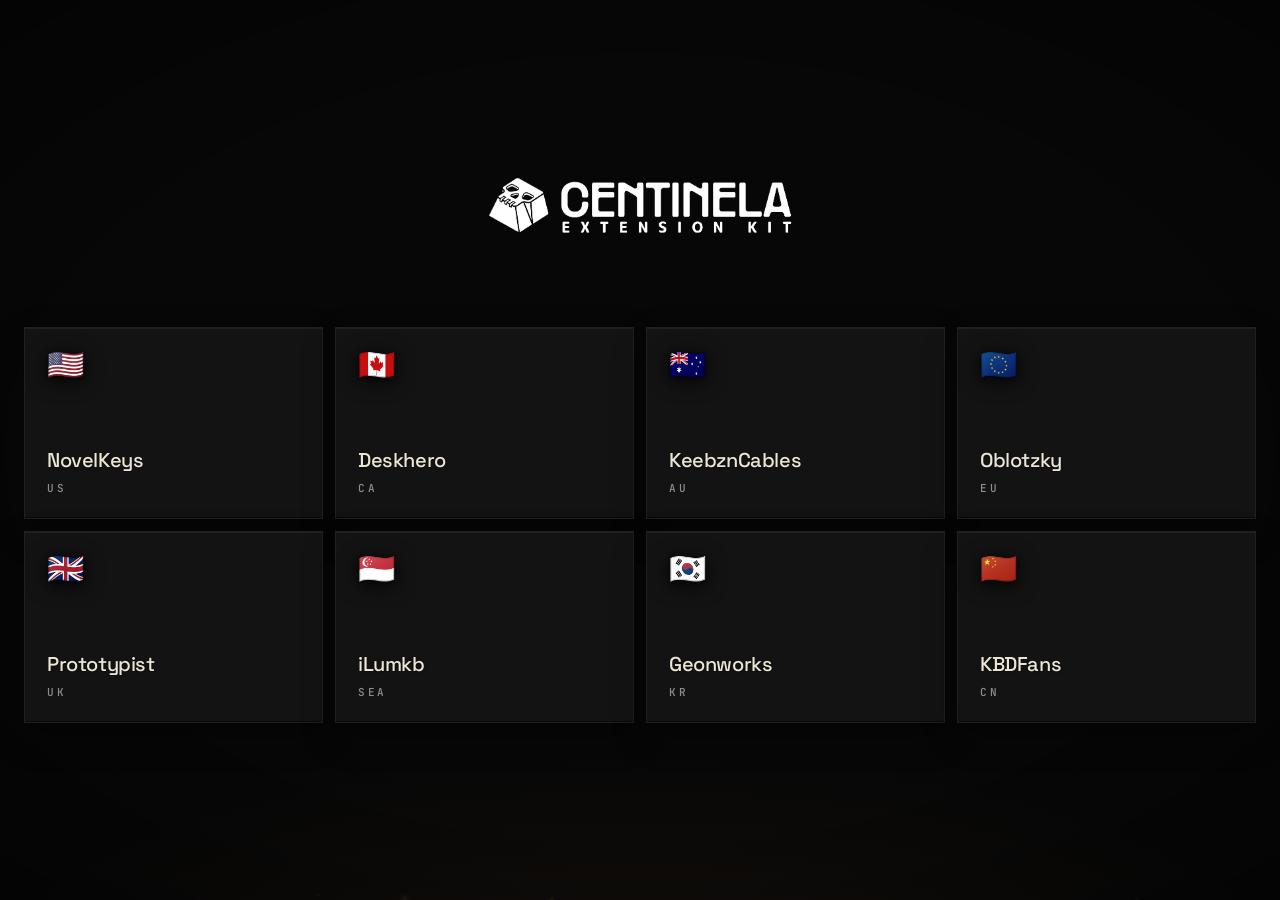
<file: centinela/index.html>
<!DOCTYPE html>
<html lang="en">
<head>
  <meta charset="UTF-8" />
  <meta name="viewport" content="width=device-width, initial-scale=1.0" />
  <title>GMK Centinela — Vendors</title>
  <meta name="description" content="Regional vendors for GMK Centinela, an extension kit from GMK Mictlán." />
  <meta name="theme-color" content="#060606" />
  <meta property="og:title" content="GMK Centinela — Vendors" />
  <meta property="og:description" content="Regional vendors for GMK Centinela, an extension kit from GMK Mictlán." />
  <meta property="og:type" content="website" />
  <link rel="icon" href="/favicon.ico" />

  <link rel="preconnect" href="https://fonts.googleapis.com" />
  <link rel="preconnect" href="https://fonts.gstatic.com" crossorigin />
  <link
    rel="stylesheet"
    href="https://fonts.googleapis.com/css2?family=JetBrains+Mono:wght@500&family=Space+Grotesk:wght@500;600&display=swap"
  />

  <style>
    :root {
      --fg-rgb:       237 230 214;
      --accent-rgb:   196 122 63;

      --bg:           #060606;
      --bg-card-top:  #111111;
      --bg-card-bot:  #050505;
      --fg:           rgb(var(--fg-rgb));
      --muted:        #8f8f8a;                           /* neutral muted for dark mode */
      --line:         rgb(var(--fg-rgb) / 0.07);
      --line-strong:  rgb(var(--fg-rgb) / 0.14);
      --accent:       rgb(var(--accent-rgb));

      --font-sans: "Space Grotesk", ui-sans-serif, -apple-system, BlinkMacSystemFont, "Segoe UI", system-ui, sans-serif;
      --font-mono: "JetBrains Mono", ui-monospace, SFMono-Regular, "SF Mono", Menlo, Consolas, "Liberation Mono", monospace;

      --ease:     cubic-bezier(0.2, 0.7, 0.2, 1);
      --ease-out: cubic-bezier(0.19, 1, 0.22, 1);
    }

    * { box-sizing: border-box; }

    html, body {
      margin: 0;
      padding: 0;
      background: #060606;
      color: var(--fg);
      font-family: var(--font-sans);
      font-size: 1rem;
      font-weight: 500;
      line-height: 1.3;
      letter-spacing: -0.01em;
      -webkit-font-smoothing: antialiased;
      -moz-osx-font-smoothing: grayscale;
      text-rendering: optimizeLegibility;
      font-kerning: normal;
      font-feature-settings: "kern", "liga", "calt";
    }

    body {
      min-height: 100dvh;
      display: grid;
      place-items: center;
      padding: 5rem 1.5rem;
      position: relative;
      overflow-x: hidden;

      /* Subtle ambient depth — true dark base, particles carry the color */
      background:
        radial-gradient(ellipse 90% 45% at 50% 110%, rgb(var(--accent-rgb) / 0.07), transparent 60%),
        #060606;
    }

    /* Ember particle canvas — GPU-composited background layer */
    #embers {
      position: fixed;
      inset: 0;
      z-index: 0;
      pointer-events: none;
    }

    /* Cursor-tracked ambient glow — follows mouse across viewport */
    .ambient {
      position: fixed;
      inset: 0;
      z-index: 0;
      pointer-events: none;
      opacity: 0;
      transition: opacity 800ms var(--ease);
      background: radial-gradient(
        circle 520px at var(--cx, 50%) var(--cy, 50%),
        rgb(var(--accent-rgb) / 0.09),
        transparent 60%
      );
    }

    body.has-cursor .ambient { opacity: 1; }

    /* Film grain — material quality */
    body::before {
      content: "";
      position: fixed;
      inset: 0;
      pointer-events: none;
      background-image: url("data:image/svg+xml;utf8,<svg xmlns='http://www.w3.org/2000/svg' width='240' height='240'><filter id='n'><feTurbulence type='fractalNoise' baseFrequency='0.9' numOctaves='2' stitchTiles='stitch'/><feColorMatrix values='0 0 0 0 0.93  0 0 0 0 0.9  0 0 0 0 0.84  0 0 0 0.06 0'/></filter><rect width='100%' height='100%' filter='url(%23n)'/></svg>");
      opacity: 0.5;
      mix-blend-mode: overlay;
      z-index: 1;
    }

    /* Edge vignette — cinematic */
    body::after {
      content: "";
      position: fixed;
      inset: 0;
      pointer-events: none;
      background: radial-gradient(ellipse 90% 80% at 50% 50%, transparent 55%, rgba(0,0,0,0.55) 100%);
      z-index: 1;
    }

    main {
      width: 100%;
      max-width: 82rem;
      position: relative;
      z-index: 2;
    }

    /* ——— Choreographed entrance ——— */
    @keyframes logoAppear {
      0% {
        opacity: 0;
        filter: blur(28px) brightness(0.4);
        transform: scale(0.96) translateY(12px);
      }
      100% {
        opacity: 1;
        filter: blur(0) brightness(1);
        transform: scale(1) translateY(0);
      }
    }

    @keyframes cardIn {
      from {
        opacity: 0;
        transform: perspective(800px) rotateX(12deg) translateY(24px);
      }
      to {
        opacity: 1;
        transform: perspective(800px) rotateX(0) translateY(0);
      }
    }

    /* ——— Header ——— */
    header {
      text-align: center;
      margin-bottom: 5.5rem;
    }

    h1 {
      margin: 0;
      line-height: 0;
    }

    .logo {
      display: inline-block;
      width: 100%;
      max-width: clamp(11rem, 32vw, 19rem);
      height: auto;
      user-select: none;
      -webkit-user-drag: none;
      animation: logoAppear 1200ms var(--ease-out) 150ms both;
      will-change: filter, opacity, transform;
    }

    /* ——— Grid of sentinels ——— */
    .grid {
      list-style: none;
      margin: 0;
      padding: 0;
      display: grid;
      grid-template-columns: repeat(8, 1fr);
      gap: 0.625rem;
    }

    .grid > li {
      opacity: 0;
      animation: cardIn 900ms var(--ease-out) both;
      animation-delay: calc(800ms + var(--i, 0) * 80ms);
    }

    /* Each card is its own 3D scene — tilt uses --rx / --ry set by JS.
       Flat surface; keycap feel comes from the inset top-edge glint +
       bottom-edge shadow + drop shadow. No internal gradient. */
    .card {
      position: relative;
      display: block;
      padding: 1.125rem;
      min-height: 10.5rem;
      background: #131313;
      border: 1px solid rgb(var(--fg-rgb) / 0.06);
      color: var(--fg);
      text-decoration: none;
      overflow: hidden;
      isolation: isolate;
      transform: perspective(900px) rotateX(var(--rx, 0deg)) rotateY(var(--ry, 0deg));
      transform-style: preserve-3d;
      transform-origin: center center;
      /* scale is a separate property — composes cleanly with the rAF-driven tilt transform */
      scale: 1;
      transition:
        scale 220ms var(--ease-out),
        border-color 280ms var(--ease),
        box-shadow 300ms var(--ease);
      box-shadow:
        inset 0  1px 0 rgb(var(--fg-rgb) / 0.06),   /* top-edge light glint */
        inset 0 -1px 0 rgba(0, 0, 0, 0.5),           /* bottom-edge shadow */
        0 1px 2px rgba(0, 0, 0, 0.4),
        0 14px 32px rgba(0, 0, 0, 0.32);
      will-change: transform;
    }

    /* Cursor-tracked shine inside card — simulates light
       sweeping across the polished keycap surface */
    .card::before {
      content: "";
      position: absolute;
      inset: 0;
      pointer-events: none;
      background: radial-gradient(
        circle 260px at var(--mx, 50%) var(--my, 50%),
        rgb(var(--fg-rgb) / 0.09),
        transparent 55%
      );
      opacity: 0;
      transition: opacity 280ms var(--ease);
      z-index: 1;
      mix-blend-mode: screen;
    }

    /* Ember glow at card base — intensifies on hover */
    .card::after {
      content: "";
      position: absolute;
      inset: 0;
      pointer-events: none;
      background: radial-gradient(
        ellipse 90% 60% at 50% 130%,
        rgb(var(--accent-rgb) / 0.28),
        transparent 55%
      );
      opacity: 0;
      transition: opacity 280ms var(--ease);
      z-index: 0;
    }

    .card:hover,
    .card:focus-visible {
      border-color: rgb(var(--accent-rgb) / 0.35);
      box-shadow:
        inset 0  1px 0 rgb(var(--fg-rgb) / 0.1),   /* brighter top glint on hover */
        inset 0 -1px 0 rgba(0, 0, 0, 0.5),
        0 2px 6px rgba(0, 0, 0, 0.5),
        0 28px 64px rgb(var(--accent-rgb) / 0.22),
        0 0 0 1px rgb(var(--accent-rgb) / 0.08);
    }

    .card:hover::before,
    .card:focus-visible::before { opacity: 1; }
    .card:hover::after,
    .card:focus-visible::after  { opacity: 1; }

    /* Press feedback — asymmetric timing: fast in, slower release */
    .card:active {
      scale: 0.975;
      transition:
        scale 80ms var(--ease-out),
        border-color 280ms var(--ease),
        box-shadow 300ms var(--ease);
    }

    .card:focus-visible {
      outline: 2px solid var(--accent);
      outline-offset: -2px;
    }

    /* ——— Preserve-3d depth layers inside each card ——— */
    .flag {
      position: relative;
      z-index: 2;
      display: inline-block;
      font-size: 1.625rem;
      line-height: 1;
      filter:
        saturate(0.72)
        drop-shadow(0 3px 10px rgba(0, 0, 0, 0.58))
        drop-shadow(0 1px 2px rgba(0, 0, 0, 0.75));
      transform: translateZ(40px);
      transition: filter 260ms var(--ease);
      font-family:
        "Apple Color Emoji",
        "Segoe UI Emoji",
        "Noto Color Emoji",
        "Twemoji Mozilla",
        sans-serif;
    }

    .card:hover .flag,
    .card:focus-visible .flag {
      filter:
        saturate(1)
        drop-shadow(0 6px 18px rgba(0, 0, 0, 0.65))
        drop-shadow(0 1px 3px rgba(0, 0, 0, 0.85));
    }

    .content {
      position: absolute;
      left: 1.125rem;
      right: 1.125rem;
      bottom: 1.125rem;
      display: flex;
      flex-direction: column;
      gap: 0.5rem;
      transform: translateZ(20px);
      z-index: 2;
    }

    .name {
      font-family: var(--font-sans);
      font-size: 1rem;
      font-weight: 500;
      letter-spacing: -0.02em;
      line-height: 1.15;
      color: var(--fg);
      text-shadow: 0 1px 2px rgba(0, 0, 0, 0.4);
      /* Prevent awkward wrap on narrow 8-up cards */
      overflow: hidden;
      text-overflow: ellipsis;
      white-space: nowrap;
    }

    .meta {
      display: flex;
      justify-content: space-between;
      align-items: center;
      height: 1rem;
    }

    .code {
      font-family: var(--font-mono);
      font-size: 0.6875rem;
      font-weight: 500;
      letter-spacing: 0.24em;
      text-transform: uppercase;
      color: var(--muted);
      line-height: 1;
    }

    .arrow {
      font-family: var(--font-mono);
      font-size: 0.875rem;
      color: var(--accent);
      line-height: 1;
      opacity: 0;
      transform: translate(-4px, 4px);
      transition:
        opacity 240ms var(--ease),
        transform 280ms var(--ease);
    }

    .card:hover .arrow,
    .card:focus-visible .arrow {
      opacity: 1;
      transform: translate(0, 0);
    }

    /* ——— Responsive ——— */
    @media (max-width: 1280px) {
      .grid { grid-template-columns: repeat(4, 1fr); gap: 0.75rem; }
      .card { min-height: 12rem; padding: 1.375rem; }
      .content { left: 1.375rem; right: 1.375rem; bottom: 1.375rem; }
      .name { font-size: 1.25rem; }
      .flag { font-size: 1.875rem; }
    }

    /* Mobile: single-column horizontal rows — each card becomes
       a compact row with flag · name · code · arrow in one line. */
    @media (max-width: 640px) {
      body { padding: 3rem 1.125rem; }
      header { margin-bottom: 3.5rem; }
      .grid { grid-template-columns: 1fr; gap: 0.5rem; }

      .card {
        display: flex;
        flex-direction: row;
        align-items: center;
        gap: 1rem;
        min-height: auto;
        padding: 0.875rem 1.125rem;
      }

      .flag {
        font-size: 1.625rem;
        transform: translateZ(24px);
        flex-shrink: 0;
      }

      .content {
        position: static;          /* override desktop absolute positioning */
        left: auto; right: auto; bottom: auto;
        flex: 1;
        flex-direction: row;
        align-items: center;
        justify-content: space-between;
        gap: 0.75rem;
        transform: translateZ(16px);
      }

      .name {
        font-size: 1.0625rem;
        flex: 1;
        min-width: 0;              /* allow ellipsis inside flex child */
      }

      .meta {
        height: auto;
        gap: 0.625rem;
        flex: none;
      }
    }

    @media (prefers-reduced-motion: reduce) {
      *, *::before, *::after {
        animation-duration: 0.001ms !important;
        animation-delay: 0ms !important;
        transition-duration: 0.001ms !important;
      }
      .card { transform: none !important; }
      #embers, .ambient { display: none !important; }
      .grid > li { opacity: 1; }
    }
  </style>
</head>
<body>
  <canvas id="embers" aria-hidden="true"></canvas>
  <div class="ambient" aria-hidden="true"></div>

  <main>
    <header>
      <h1>
        <img
          class="logo"
          src="./centinela-logo.png"
          alt="Centinela"
          decoding="async"
          fetchpriority="high"
        />
      </h1>
    </header>

    <ul class="grid" aria-label="Regional vendors">
      <li style="--i:0">
        <a class="card" href="https://novelkeys.com/collections/top-dogs/products/gmk-centinela-extension-kit" target="_blank" rel="noopener noreferrer">
          <span class="flag" aria-hidden="true">🇺🇸</span>
          <div class="content">
            <span class="name">NovelKeys</span>
            <div class="meta"><span class="code">US</span><span class="arrow" aria-hidden="true">↗</span></div>
          </div>
        </a>
      </li>
      <li style="--i:1">
        <a class="card" href="https://www.deskhero.ca/products/centinela-extension-kit" target="_blank" rel="noopener noreferrer">
          <span class="flag" aria-hidden="true">🇨🇦</span>
          <div class="content">
            <span class="name">Deskhero</span>
            <div class="meta"><span class="code">CA</span><span class="arrow" aria-hidden="true">↗</span></div>
          </div>
        </a>
      </li>
      <li style="--i:2">
        <a class="card" href="https://www.keebzncables.com/collections/live-group-buys/products/group-buy-gmk-cyl-centinela-extension-kit" target="_blank" rel="noopener noreferrer">
          <span class="flag" aria-hidden="true">🇦🇺</span>
          <div class="content">
            <span class="name">KeebznCables</span>
            <div class="meta"><span class="code">AU</span><span class="arrow" aria-hidden="true">↗</span></div>
          </div>
        </a>
      </li>
      <li style="--i:3">
        <a class="card" href="https://oblotzky.industries/products/gmk-cyl-centinela-extension-kit" target="_blank" rel="noopener noreferrer">
          <span class="flag" aria-hidden="true">🇪🇺</span>
          <div class="content">
            <span class="name">Oblotzky</span>
            <div class="meta"><span class="code">EU</span><span class="arrow" aria-hidden="true">↗</span></div>
          </div>
        </a>
      </li>
      <li style="--i:4">
        <a class="card" href="https://prototypist.net/products/group-buy-gmk-centinela-extension-kit" target="_blank" rel="noopener noreferrer">
          <span class="flag" aria-hidden="true">🇬🇧</span>
          <div class="content">
            <span class="name">Prototypist</span>
            <div class="meta"><span class="code">UK</span><span class="arrow" aria-hidden="true">↗</span></div>
          </div>
        </a>
      </li>
      <li style="--i:5">
        <a class="card" href="https://ilumkb.com/products/centinela-extension-kit" target="_blank" rel="noopener noreferrer">
          <span class="flag" aria-hidden="true">🇸🇬</span>
          <div class="content">
            <span class="name">iLumkb</span>
            <div class="meta"><span class="code">SEA</span><span class="arrow" aria-hidden="true">↗</span></div>
          </div>
        </a>
      </li>
      <li style="--i:6">
        <a class="card" href="https://geon.works/products/group-buy-gmk-centinela-extension-kit" target="_blank" rel="noopener noreferrer">
          <span class="flag" aria-hidden="true">🇰🇷</span>
          <div class="content">
            <span class="name">Geonworks</span>
            <div class="meta"><span class="code">KR</span><span class="arrow" aria-hidden="true">↗</span></div>
          </div>
        </a>
      </li>
      <li style="--i:7">
        <a class="card" href="https://kbdfans.com/products/centinela-extension-kit" target="_blank" rel="noopener noreferrer">
          <span class="flag" aria-hidden="true">🇨🇳</span>
          <div class="content">
            <span class="name">KBDFans</span>
            <div class="meta"><span class="code">CN</span><span class="arrow" aria-hidden="true">↗</span></div>
          </div>
        </a>
      </li>
    </ul>
  </main>

  <script>
    (function () {
      var reduced = window.matchMedia('(prefers-reduced-motion: reduce)').matches;
      var cards = document.querySelectorAll('.card');
      if (!cards.length) return;
      var burst = function () {}; // no-op fallback; overridden below if motion is enabled

      /* ———————————————————————————————————————
         CONSOLE SIGNATURE — tasteful dev easter egg
         ——————————————————————————————————————— */
      if (window.console && console.log) {
        console.log(
          '%c CENTINELA ',
          'background:#c47a3f;color:#060606;padding:4px 12px;letter-spacing:0.3em;font-weight:700;font-family:monospace;'
        );
        console.log(
          '%cPress 1–8 to dispatch a sentinel.',
          'color:#8f8f8a;font-family:monospace;'
        );
      }

      /* ———————————————————————————————————————
         KEYBOARD SHORTCUTS — press 1–8 to activate
         the matching vendor. Works regardless of
         reduced-motion prefs (burst is a no-op in
         that case).
         ——————————————————————————————————————— */
      document.addEventListener('keydown', function (e) {
        if (e.metaKey || e.ctrlKey || e.altKey || e.shiftKey) return;
        var tag = e.target && e.target.tagName;
        if (tag === 'INPUT' || tag === 'TEXTAREA' || tag === 'SELECT') return;
        var n = parseInt(e.key, 10);
        if (!n || n < 1 || n > cards.length) return;
        e.preventDefault();
        var card = cards[n - 1];
        burst(card);
        // Brief delay so the burst is visible before navigation
        setTimeout(function () { card.click(); }, reduced ? 0 : 40);
      });

      if (reduced) return;

      /* ———————————————————————————————————————
         EMBER PARTICLE SYSTEM
         GPU-composited canvas, additive blending,
         sprite-cached for per-frame performance.
         ——————————————————————————————————————— */
      var canvas = document.getElementById('embers');
      var ctx = canvas.getContext('2d');
      var dpr = Math.min(window.devicePixelRatio || 1, 2);
      var W = 0, H = 0;

      function resize() {
        W = window.innerWidth;
        H = window.innerHeight;
        canvas.width  = W * dpr;
        canvas.height = H * dpr;
        canvas.style.width  = W + 'px';
        canvas.style.height = H + 'px';
        ctx.setTransform(dpr, 0, 0, dpr, 0, 0);
      }
      resize();
      window.addEventListener('resize', resize);

      // Pre-rendered sprite factory — four ceremonial hues
      var S = 48;
      function makeSprite(stops) {
        var c = document.createElement('canvas');
        c.width = c.height = S;
        var x = c.getContext('2d');
        var g = x.createRadialGradient(S/2, S/2, 0, S/2, S/2, S/2);
        for (var i = 0; i < stops.length; i++) g.addColorStop(stops[i][0], stops[i][1]);
        x.fillStyle = g;
        x.beginPath();
        x.arc(S/2, S/2, S/2, 0, Math.PI * 2);
        x.fill();
        return c;
      }

      // Weighted palette: amber dominates, bone + violet + crimson accent
      var palette = [
        { weight: 45, sprite: makeSprite([
            [0.00, 'rgba(255, 220, 160, 0.95)'],
            [0.18, 'rgba(240, 165,  90, 0.70)'],
            [0.45, 'rgba(196, 110,  50, 0.30)'],
            [1.00, 'rgba(196, 122,  63, 0)']
          ]) },
        { weight: 22, sprite: makeSprite([
            [0.00, 'rgba(255, 245, 220, 0.90)'],
            [0.20, 'rgba(230, 215, 175, 0.55)'],
            [0.50, 'rgba(190, 175, 140, 0.20)'],
            [1.00, 'rgba(190, 175, 140, 0)']
          ]) },
        { weight: 18, sprite: makeSprite([
            [0.00, 'rgba(230, 195, 255, 0.92)'],
            [0.20, 'rgba(175, 120, 230, 0.60)'],
            [0.50, 'rgba(110,  65, 170, 0.22)'],
            [1.00, 'rgba(110,  65, 170, 0)']
          ]) },
        { weight: 15, sprite: makeSprite([
            [0.00, 'rgba(255, 185, 150, 0.92)'],
            [0.20, 'rgba(235, 105,  85, 0.58)'],
            [0.50, 'rgba(155,  45,  45, 0.26)'],
            [1.00, 'rgba(155,  45,  45, 0)']
          ]) }
      ];

      var paletteTotal = palette.reduce(function (a, p) { return a + p.weight; }, 0);
      function pickSprite() {
        var r = Math.random() * paletteTotal;
        for (var i = 0; i < palette.length; i++) {
          r -= palette[i].weight;
          if (r <= 0) return palette[i].sprite;
        }
        return palette[0].sprite;
      }

      var MAX = 55;
      var particles = [];

      function spawn() {
        particles.push({
          x: Math.random() * W,
          y: H + Math.random() * 40,
          vx: (Math.random() - 0.5) * 0.35,
          vy: -(Math.random() * 0.75 + 0.25),
          size: Math.random() * 3 + 1.4,
          life: Math.random() * 380 + 260,
          age: 0,
          drift: Math.random() * Math.PI * 2,
          sprite: pickSprite(),
        });
      }

      var last = performance.now();
      var rafId = null;
      var running = true;

      function tick(now) {
        var dt = Math.min(33, now - last);
        last = now;
        ctx.clearRect(0, 0, W, H);

        while (particles.length < MAX && Math.random() < 0.55) spawn();

        ctx.globalCompositeOperation = 'lighter';
        for (var i = particles.length - 1; i >= 0; i--) {
          var p = particles[i];
          p.age += dt * 0.06;
          p.drift += 0.012;
          p.x += p.vx + Math.sin(p.drift) * 0.25;
          p.y += p.vy;
          p.vy -= 0.0015;

          var t = p.age / p.life;
          if (t >= 1 || p.y < -40) { particles.splice(i, 1); continue; }

          var alpha = Math.sin(t * Math.PI) * 0.72;
          var size = p.size * 4;
          ctx.globalAlpha = alpha;
          ctx.drawImage(p.sprite, p.x - size/2, p.y - size/2, size, size);
        }
        ctx.globalAlpha = 1;

        if (running) rafId = requestAnimationFrame(tick);
      }
      rafId = requestAnimationFrame(tick);

      // Pause when tab hidden — saves battery
      document.addEventListener('visibilitychange', function () {
        if (document.hidden) {
          running = false;
          if (rafId) cancelAnimationFrame(rafId);
        } else {
          running = true;
          last = performance.now();
          rafId = requestAnimationFrame(tick);
        }
      });

      /* ———————————————————————————————————————
         GLOBAL CURSOR TRACKING
         Drives the ambient radial glow.
         rAF-throttled to avoid style thrash.
         ——————————————————————————————————————— */
      var bodyEl = document.body;
      var cx = 0.5, cy = 0.5;
      var pendingCursor = false;

      window.addEventListener('pointermove', function (e) {
        cx = e.clientX;
        cy = e.clientY;
        if (!pendingCursor) {
          pendingCursor = true;
          requestAnimationFrame(function () {
            pendingCursor = false;
            bodyEl.style.setProperty('--cx', cx + 'px');
            bodyEl.style.setProperty('--cy', cy + 'px');
            if (!bodyEl.classList.contains('has-cursor')) {
              bodyEl.classList.add('has-cursor');
            }
          });
        }
      }, { passive: true });

      /* ———————————————————————————————————————
         EMBER BURST — on card click or keyboard
         activation, erupt a volley of embers from
         the card's lower edge. "Dispatching a
         sentinel" — thematic click feedback.
         ——————————————————————————————————————— */
      burst = function (card) {
        var r = card.getBoundingClientRect();
        var bcx = r.left + r.width / 2;
        var bcy = r.top + r.height * 0.72;
        for (var i = 0; i < 14; i++) {
          var angle = -Math.PI / 2 + (Math.random() - 0.5) * 1.8;
          var speed = 0.9 + Math.random() * 1.7;
          particles.push({
            x: bcx + (Math.random() - 0.5) * 18,
            y: bcy,
            vx: Math.cos(angle) * speed,
            vy: Math.sin(angle) * speed,
            size: Math.random() * 3.2 + 1.8,
            life: Math.random() * 160 + 140,
            age: 0,
            drift: Math.random() * Math.PI * 2,
            sprite: pickSprite(),
          });
        }
      };

      // Burst on hover — with per-card debounce so sweeping
       // the cursor across the row doesn't spam particles.
      // (Click is no longer used since target=_blank steals focus
      // and the burst would be invisible.)
      cards.forEach(function (card) {
        var lastBurst = 0;
        card.addEventListener('pointerenter', function () {
          var now = performance.now();
          if (now - lastBurst < 1200) return;
          lastBurst = now;
          burst(card);
        });
      });

      /* ———————————————————————————————————————
         3D CARD TILT + CURSOR SHINE
         rAF-lerped for smoothness. Per-card state
         in WeakMap. CSS properties feed transforms.
         ——————————————————————————————————————— */
      var state = new WeakMap();

      cards.forEach(function (card) {
        state.set(card, { rx: 0, ry: 0, trx: 0, try_: 0, mx: 50, my: 50, active: false });

        card.addEventListener('pointermove', function (e) {
          var r = card.getBoundingClientRect();
          var px = (e.clientX - r.left) / r.width;
          var py = (e.clientY - r.top) / r.height;
          var s = state.get(card);
          s.try_ = (px - 0.5) * 14;
          s.trx  = (py - 0.5) * -10;
          s.mx   = px * 100;
          s.my   = py * 100;
          s.active = true;
          card.style.setProperty('--mx', s.mx + '%');
          card.style.setProperty('--my', s.my + '%');
        });

        card.addEventListener('pointerleave', function () {
          var s = state.get(card);
          s.trx = 0;
          s.try_ = 0;
          s.active = false;
        });
      });

      function lerpTilt() {
        cards.forEach(function (card) {
          var s = state.get(card);
          s.rx += (s.trx - s.rx) * 0.12;
          s.ry += (s.try_ - s.ry) * 0.12;
          if (Math.abs(s.rx) > 0.01 || Math.abs(s.ry) > 0.01 || s.active) {
            card.style.setProperty('--rx', s.rx.toFixed(2) + 'deg');
            card.style.setProperty('--ry', s.ry.toFixed(2) + 'deg');
          }
        });
        requestAnimationFrame(lerpTilt);
      }
      requestAnimationFrame(lerpTilt);
    })();
  </script>
</body>
</html>
</file>
